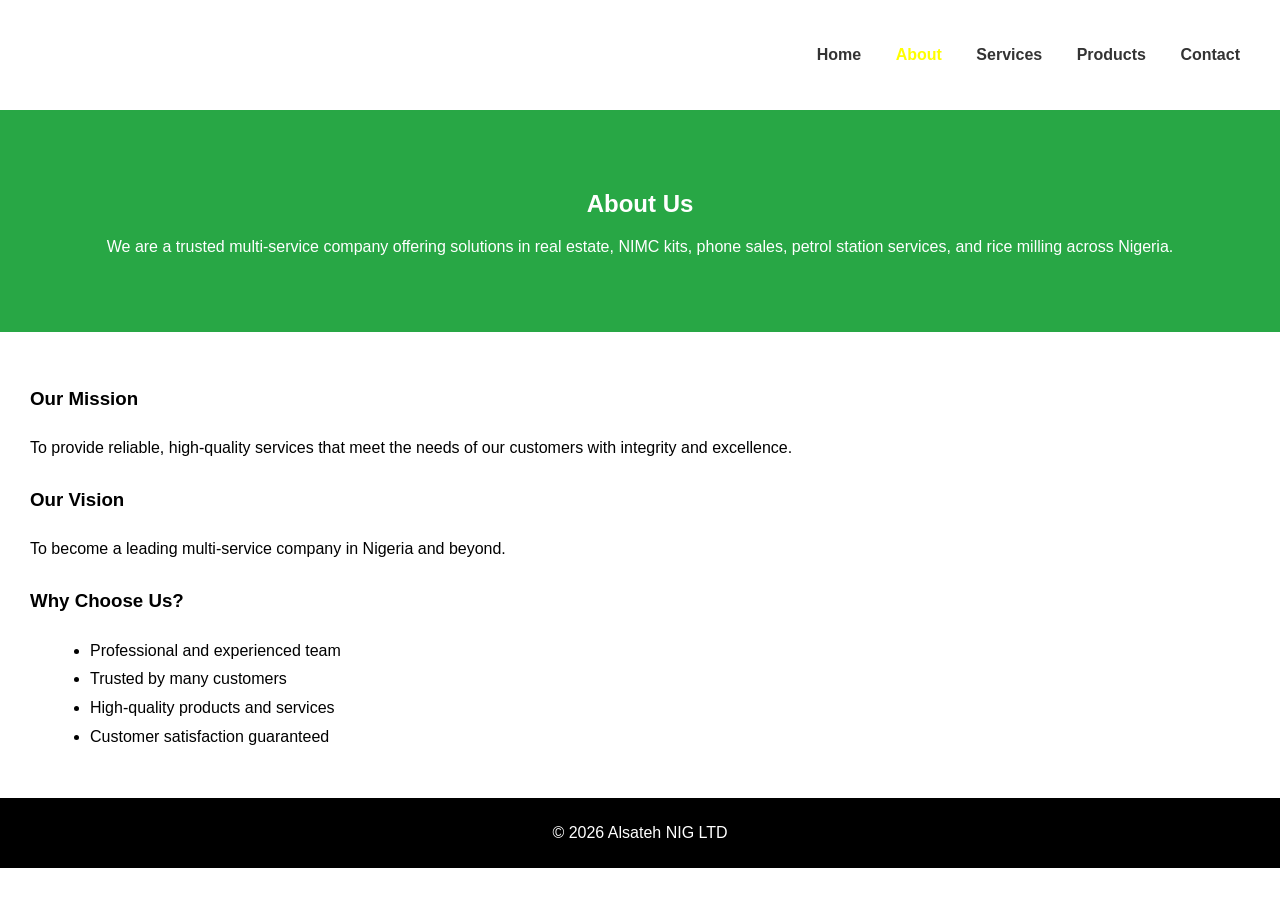
<file: about.html>
<!DOCTYPE html>
<html lang="en">
<head>
    <title>About - Alsateh NIG LTD</title>
    <link rel="stylesheet" href="style.css">
</head>

<body>

<header>
    <h1>ALSATEH NIG LTD</h1>

    <nav>
        <a href="index.html">Home</a>
        <a href="about.html">About</a>
        <a href="services.html">Services</a>
        <a href="products.html">Products</a>
        <a href="contacts.html">Contact</a>
    </nav>
</header>

<section class="hero about-hero">
    <h2>About Us</h2>
    <p>We are a trusted multi-service company offering solutions in real estate, NIMC kits, phone sales, petrol station services, and rice milling across Nigeria.</p>
</section>

<section class="about-text">
    <h3>Our Mission</h3>
    <p>To provide reliable, high-quality services that meet the needs of our customers with integrity and excellence.</p>

    <h3>Our Vision</h3>
    <p>To become a leading multi-service company in Nigeria and beyond.</p>

    <h3>Why Choose Us?</h3>
    <ul>
        <li>Professional and experienced team</li>
        <li>Trusted by many customers</li>
        <li>High-quality products and services</li>
        <li>Customer satisfaction guaranteed</li>
    </ul>
</section>

<footer>
    <p>© 2026 Alsateh NIG LTD</p>
</footer>

<script src="script.js"></script>
</body>
</html>
</file>
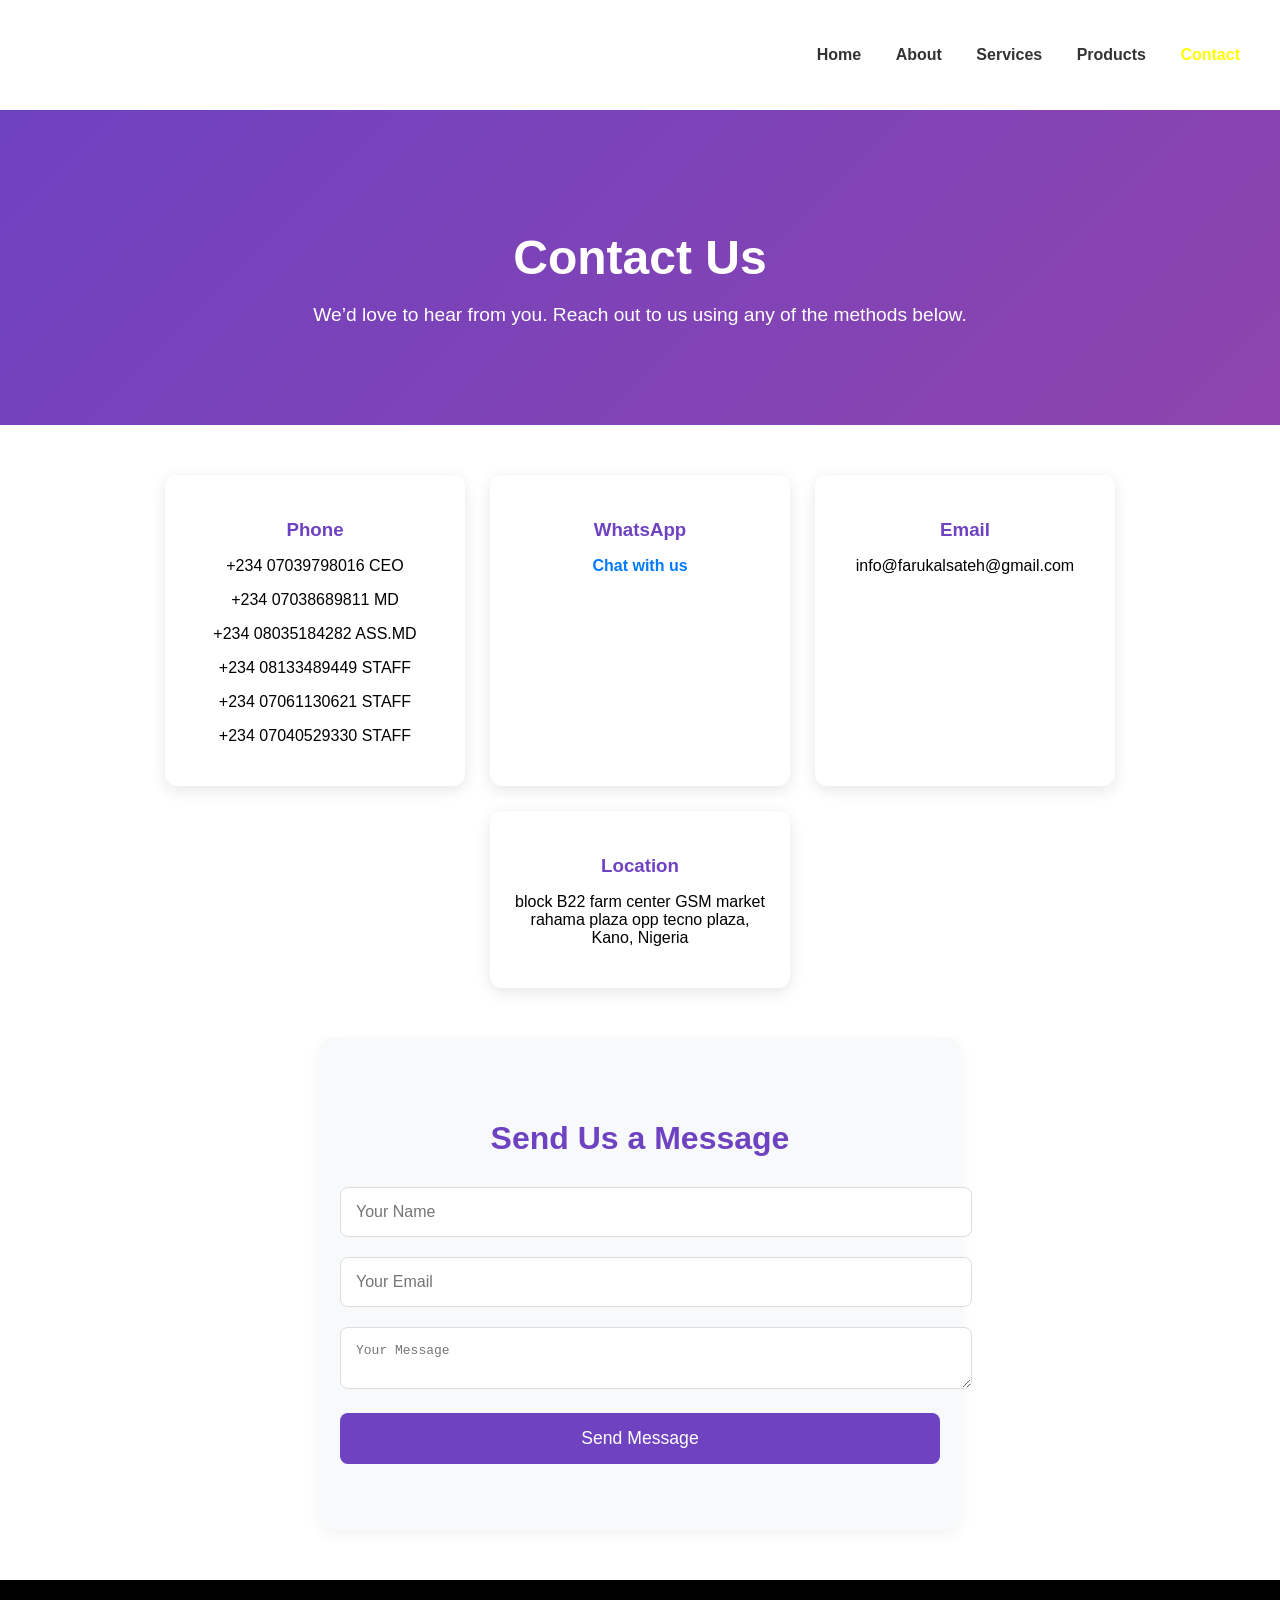
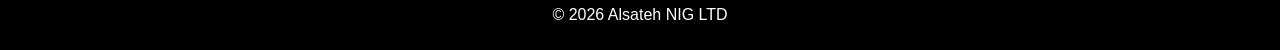
<file: contacts.html>
<!DOCTYPE html>
<html lang="en">
<head>
    <title>Contact - Alsateh NIG LTD</title>
    <link rel="stylesheet" href="style.css">
</head>

<body>

<header>
    <h1>ALSATEH NIG LTD</h1>
    <nav>
        <a href="index.html">Home</a>
        <a href="about.html">About</a>
        <a href="services.html">Services</a>
        <a href="products.html">Products</a>
        <a href="contacts.html">Contact</a>
    </nav>
</header>

<section class="hero contact-hero">
    <h2>Contact Us</h2>
    <p>We’d love to hear from you. Reach out to us using any of the methods below.</p>
</section>

<section class="contact-info">
    <div class="contact-card">
        <h3>Phone</h3>
        <p>+234 07039798016  CEO</p>
        <p>+234 07038689811 MD</p>
        <p>+234 08035184282 ASS.MD</p>
        <p>+234 08133489449 STAFF</p>
        <p>+234 07061130621 STAFF</p>
        <p>+234 07040529330 STAFF</p>
        
    </div>

    <div class="contact-card">
        <h3>WhatsApp</h3>
        <p><a href="https://wa.me/2347039798016" target="_blank">Chat with us</a></p>
    </div>

    <div class="contact-card">
        <h3>Email</h3>
        <p>info@farukalsateh@gmail.com</p>
    </div>

    <div class="contact-card">
        <h3>Location</h3>
        <p>block B22 farm center GSM market rahama plaza opp tecno plaza, Kano, Nigeria</p>
    </div>
</section>

<section class="contact-form">
    <h3>Send Us a Message</h3>
    <form id="contactForm">
        <input type="text" name="name" placeholder="Your Name" required>
        <input type="email" name="email" placeholder="Your Email" required>
        <textarea name="message" placeholder="Your Message" required></textarea>
        <button type="submit">Send Message</button>
    </form>
    <p id="formResponse"></p>
</section>

<footer>
    <p>© 2026 Alsateh NIG LTD</p>
</footer>

<script src="script.js"></script>
</body>
</html>
</file>
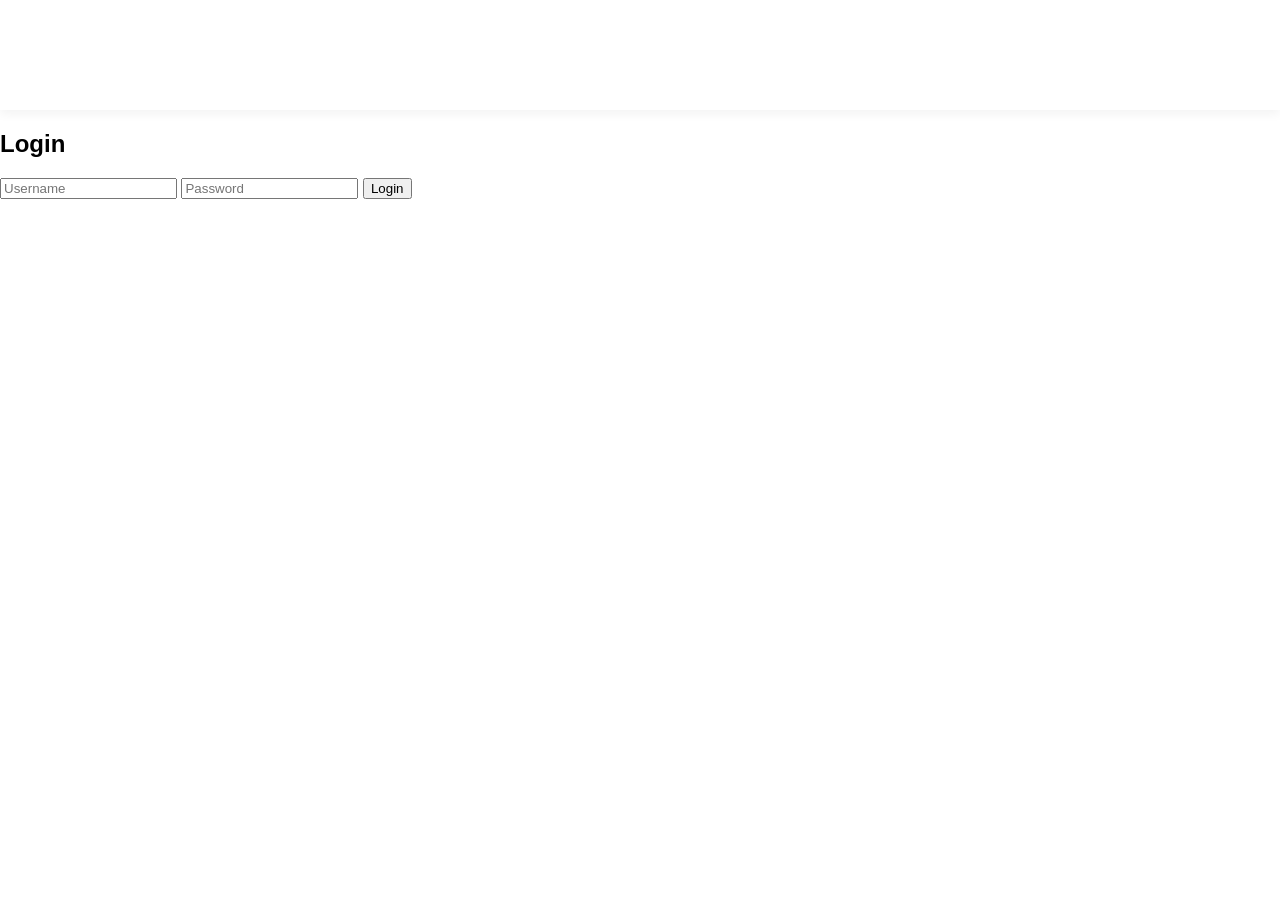
<file: login.html>
<!DOCTYPE html>
<html lang="en">
<head>
    <title>Login - Alsateh NIG LTD</title>
    <link rel="stylesheet" href="style.css">
</head>

<body>

<header>
    <h1>WELCOME TO ALSATEH NIG LTD</h1>
</header>

<section class="login-container">
    <div class="login-box">
        <h2>Login</h2>

        <form id="loginForm">
            <input type="text" id="username" placeholder="Username" required>
            <input type="password" id="password" placeholder="Password" required>
            <button type="submit">Login</button>
        </form>

        <p id="loginMessage"></p>
    </div>
</section>

<script src="script.js"></script>
</body>
</html>
</file>
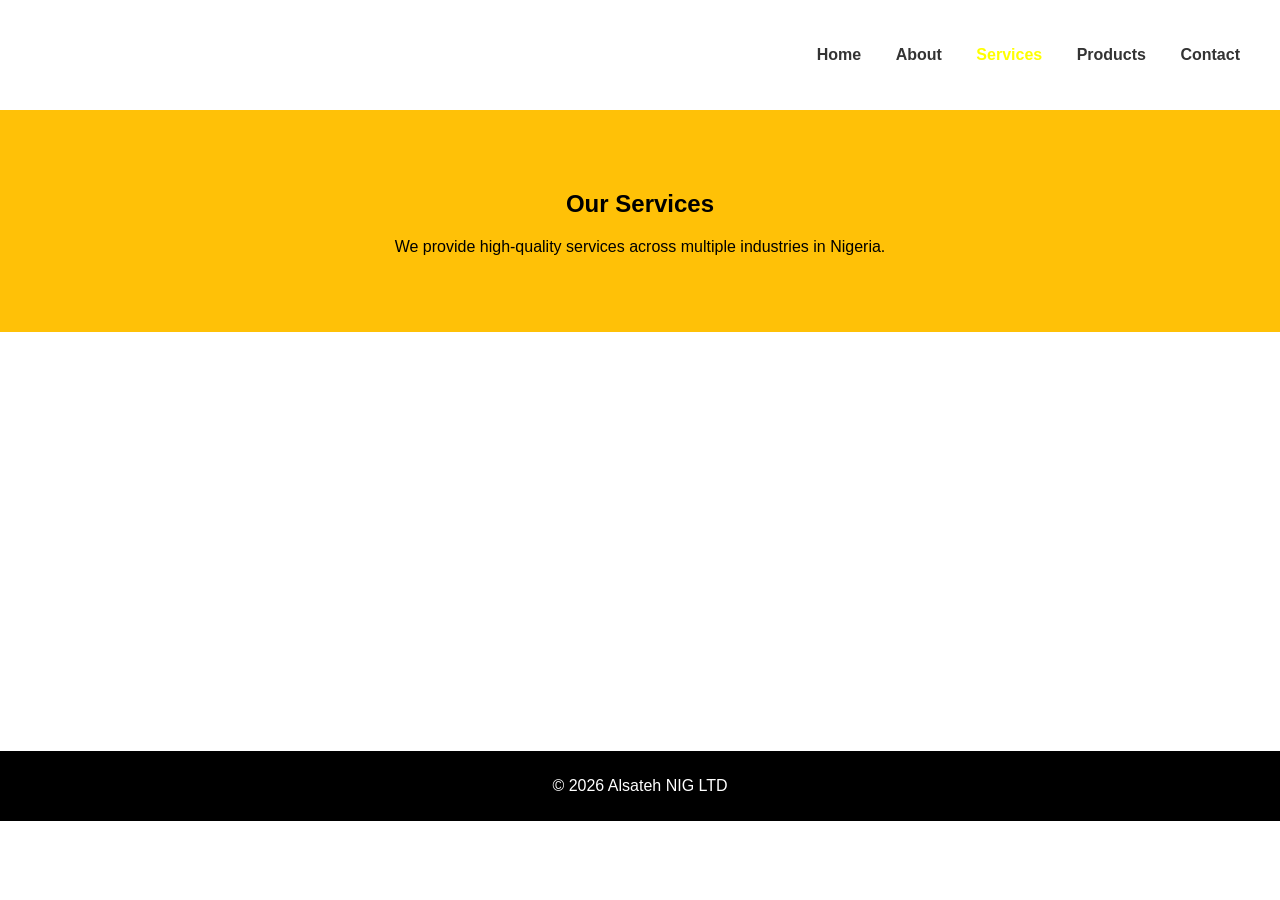
<file: services.html>
<!DOCTYPE html>
<html lang="en">
<head>
    <title>Services - Alsateh NIG LTD</title>
    <link rel="stylesheet" href="style.css">
</head>

<body>

<header>
    <h1>ALSATEH NIG LTD</h1>

    <nav>
        <a href="index.html">Home</a>
        <a href="about.html">About</a>
        <a href="services.html">Services</a>
        <a href="products.html">Products</a>
        <a href="contact.html">Contact</a>
    </nav>
</header>

<section class="hero services-hero">
    <h2>Our Services</h2>
    <p>We provide high-quality services across multiple industries in Nigeria.</p>
</section>

<section class="services-grid">
    <div class="service-card">
        <h3>Real Estate</h3>
        <p>Buying, selling, and managing properties with professionalism.</p>
    </div>

    <div class="service-card">
        <h3>NIMC Kits</h3>
        <p>Supply and installation of NIMC enrollment kits.</p>
    </div>

    <div class="service-card">
        <h3>Phone Sales</h3>
        <p>Smartphones and accessories at competitive prices.</p>
    </div>

    <div class="service-card">
        <h3>Petrol Station</h3>
        <p>Reliable fuel supply services across locations.</p>
    </div>

    <div class="service-card">
        <h3>Rice Mill</h3>
        <p>High-quality rice processing and supply for businesses and individuals.</p>
    </div>
</section>

<footer>
    <p>© 2026 Alsateh NIG LTD</p>
</footer>

<script src="script.js"></script>
</body>
</html>
</file>
<file: style.css>
body {
    margin: 0;
    font-family: Arial;
}

header {
    background: black;
    color: white;
    padding: 15px;
    text-align: center;
}

nav a {
    color: white;
    margin: 10px;
    text-decoration: none;
}

nav a:hover {
    color: yellow;
}

.hero {
    background: #007bff;
    color: white;
    padding: 60px;
    text-align: center;
}

.services {
    padding: 30px;
    text-align: center;
}

.card {
    display: inline-block;
    background: #f4f4f4;
    margin: 10px;
    padding: 20px;
    border-radius: 10px;
    width: 150px;
    transition: 0.3s;
}

.card:hover {
    background: #007bff;
    color: white;
}

footer {
    text-align: center;
    padding: 10px;
    background: black;
    color: white;
}

/* ----------------- ABOUT PAGE ----------------- */
.about-hero {
    background: #28a745;
    color: white;
    padding: 60px;
    text-align: center;
}

.about-text {
    padding: 30px;
    line-height: 1.8;
}

.about-text h3 {
    margin-top: 20px;
}

.about-text ul {
    margin-left: 20px;
}

/* ----------------- SERVICES PAGE ----------------- */
.services-hero {
    background: #ffc107;
    color: black;
    padding: 60px;
    text-align: center;
}

.services-grid {
    display: flex;
    flex-wrap: wrap;
    justify-content: center;
    padding: 30px;
    gap: 20px;
}

.service-card {
    background: #f4f4f4;
    border-radius: 10px;
    padding: 20px;
    width: 220px;
    text-align: center;
    transition: 0.3s;
}

.service-card:hover {
    background: #007bff;
    color: white;
    transform: translateY(-5px);
}

/* ----------------- PRODUCTS/SERVICES PAGE ----------------- */
.products-hero {
    background: #17a2b8;
    color: white;
    padding: 60px;
    text-align: center;
}

.products-grid {
    display: flex;
    flex-wrap: wrap;
    justify-content: center;
    gap: 20px;
    padding: 30px;
}

.product-card {
    background: #f4f4f4;
    border-radius: 10px;
    padding: 15px;
    width: 220px;
    text-align: center;
    transition: 0.3s;
}

.product-card img {
    width: 100%;
    border-radius: 10px;
    margin-bottom: 10px;
}

.product-card button {
    background: #007bff;
    color: white;
    border: none;
    padding: 8px 15px;
    border-radius: 5px;
    cursor: pointer;
    transition: 0.3s;
}

.product-card button:hover {
    background: #0056b3;
}

/* ----------------- CONTACT PAGE ----------------- */
.contact-hero {
    background: #6f42c1;
    color: white;
    padding: 60px;
    text-align: center;
}

.contact-info {
    display: flex;
    flex-wrap: wrap;
    justify-content: center;
    gap: 20px;
    padding: 30px;
}

.contact-card {
    background: #f4f4f4;
    border-radius: 10px;
    padding: 20px;
    width: 200px;
    text-align: center;
}

.contact-card a {
    color: #007bff;
    text-decoration: none;
}

.contact-card a:hover {
    text-decoration: underline;
}

.contact-form {
    padding: 30px;
    max-width: 500px;
    margin: 0 auto;
}

.contact-form input,
.contact-form textarea {
    width: 100%;
    padding: 10px;
    margin-bottom: 15px;
    border-radius: 5px;
    border: 1px solid #ccc;
}

.contact-form button {
    background: #007bff;
    color: white;
    padding: 10px 15px;
    border: none;
    border-radius: 5px;
    cursor: pointer;
}

.contact-form button:hover {
    background: #0056b3;
}
/* Logo in header */
header {
    display: flex;
    align-items: center;
    justify-content: space-between;
    padding: 15px 30px;
    background: #ffffff;
    box-shadow: 0 4px 10px rgba(0,0,0,0.05);
}

header .logo {
    height: 60px;
    width: auto;
}

/* Optional: make nav links inline and spaced */
header nav a {
    margin-left: 20px;
    text-decoration: none;
    color: #333;
    font-weight: bold;
    transition: color 0.3s;
}

header nav a:hover {
    color: #6f42c1; /* company color accent */
}
/* ----------------- CONTACT PAGE ----------------- */

/* Hero Section */
.contact-hero {
    background: linear-gradient(135deg, #6f42c1, #8e44ad);
    color: white;
    padding: 80px 20px;
    text-align: center;
    font-family: 'Arial', sans-serif;
}

.contact-hero h2 {
    font-size: 3em;
    margin-bottom: 10px;
}

.contact-hero p {
    font-size: 1.2em;
}

/* Contact Info Cards */
.contact-info {
    display: flex;
    flex-wrap: wrap;
    justify-content: center;
    gap: 25px;
    padding: 50px 20px;
}

.contact-card {
    background: #ffffff;
    border-radius: 12px;
    box-shadow: 0 4px 15px rgba(0,0,0,0.1);
    padding: 25px;
    width: 250px;
    text-align: center;
    transition: transform 0.3s, box-shadow 0.3s;
}

.contact-card:hover {
    transform: translateY(-5px);
    box-shadow: 0 8px 25px rgba(0,0,0,0.15);
}

.contact-card h3 {
    color: #6f42c1;
    margin-bottom: 10px;
}

.contact-card a {
    color: #007bff;
    text-decoration: none;
    font-weight: bold;
}

.contact-card a:hover {
    text-decoration: underline;
}

/* Contact Form */
.contact-form {
    background: #f8f9fa;
    padding: 50px 20px;
    max-width: 600px;
    margin: 0 auto 50px auto;
    border-radius: 12px;
    box-shadow: 0 4px 15px rgba(0,0,0,0.05);
}

.contact-form h3 {
    text-align: center;
    color: #6f42c1;
    margin-bottom: 30px;
    font-size: 2em;
}

.contact-form input,
.contact-form textarea {
    width: 100%;
    padding: 15px;
    margin-bottom: 20px;
    border-radius: 8px;
    border: 1px solid #ddd;
    font-size: 1em;
    transition: border 0.3s, box-shadow 0.3s;
}

.contact-form input:focus,
.contact-form textarea:focus {
    border: 1px solid #6f42c1;
    box-shadow: 0 0 8px rgba(111,66,193,0.2);
    outline: none;
}

.contact-form button {
    display: block;
    width: 100%;
    background: #6f42c1;
    color: white;
    padding: 15px;
    font-size: 1.1em;
    border: none;
    border-radius: 8px;
    cursor: pointer;
    transition: background 0.3s, transform 0.2s;
}

.contact-form button:hover {
    background: #5a3298;
    transform: translateY(-3px);
}

/* Form Response Text */
#formResponse {
    margin-top: 15px;
    text-align: center;
    font-weight: bold;
}

/* Responsive */
@media screen and (max-width: 768px) {
    .contact-info {
        flex-direction: column;
        align-items: center;
    }

    .contact-card {
        width: 80%;
    }

    .contact-form {
        width: 90%;
        padding: 40px 15px;
    }
}
</file>
